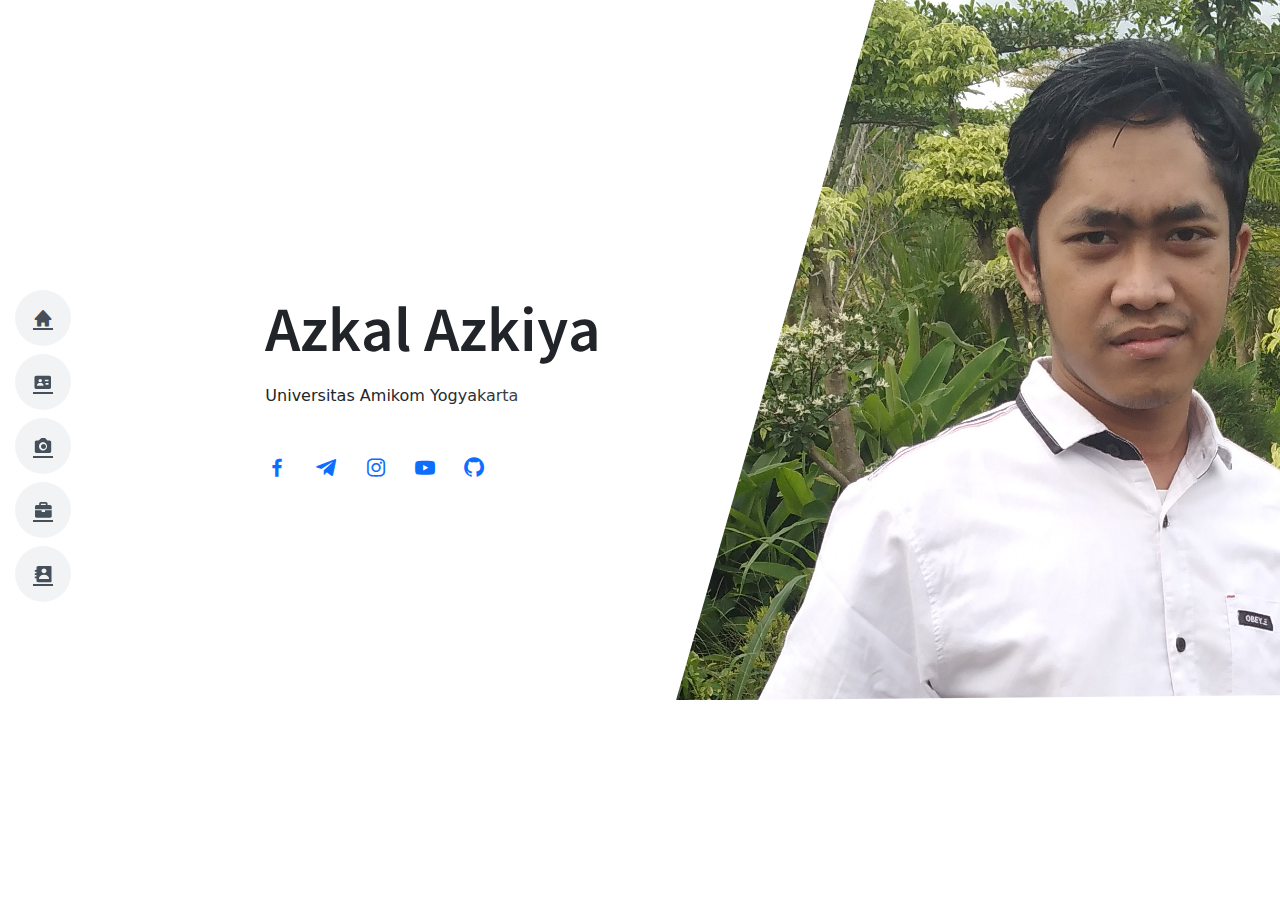
<file: index.html>
<!DOCTYPE html>
<html lang="en">
  <head>
    <meta charset="UTF-8" />
    <meta http-equiv="X-UA-Compatible" content="IE=edge" />
    <meta name="viewport" content="width=device-width, initial-scale=1.0" />
    <title>Portofolio | Azkal Azkiya</title>
    <link rel="shortcut icon" href="bahan/img/profilweb.png" />
    <link href="https://fonts.googleapis.com/css2?family=Noto+Sans+JP:wght@700&display=swap" rel="stylesheet" />
    <link rel="stylesheet" href="bahan/bootstrap/css/bootstrap.css" />
    <link rel="stylesheet" href="bahan/icofont/icofont.min.css" />
    <link rel="stylesheet" href="bahan/boxicons/css/boxicons.css" />
    <link rel="stylesheet" href="bahan/style.css" />
  </head>
  <body>
    <!-- Awal header Deskop -->
    <header id="header" class="d-flex flex-column justify-content-center">
      <nav class="nav-menu">
        <ul>
          <li>
            <a href="index.html">
              <i class="bx bxs-home"></i>
              <span>Home</span>
            </a>
          </li>
        </ul>
        <ul>
          <li>
            <a href="about.html">
              <i class="bx bxs-id-card"></i>
              <span>About Me</span>
            </a>
          </li>
        </ul>
        <ul>
          <li>
            <a href="galery.html">
              <i class="bx bxs-camera"></i>
              <span>Gallery</span>
            </a>
          </li>
        </ul>
        <ul>
          <li>
            <a href="skill.html">
              <i class="bx bxs-briefcase"></i>
              <span>Skills</span>
            </a>
          </li>
        </ul>
        <ul>
          <li>
            <a href="contact.html">
              <i class="bx bxs-contact"></i>
              <span>Kontak</span>
            </a>
          </li>
        </ul>
      </nav>
    </header>
    <!-- Akhir header Deskop -->

    <!-- Awal header Mobile  -->
    <nav class="navbar navbar-dark bg-dark fixed-top" id="mobile">
      <div class="container-fluid">
        <a class="navbar-brand" href="index.html">Portofolio</a>
        <button class="navbar-toggler" type="button" data-bs-toggle="offcanvas" data-bs-target="#offcanvasDarkNavbar" aria-controls="offcanvasDarkNavbar">
          <span class="navbar-toggler-icon"></span>
        </button>
        <div class="offcanvas offcanvas-end text-bg-dark" tabindex="-1" id="offcanvasDarkNavbar" aria-labelledby="offcanvasDarkNavbarLabel">
          <div class="offcanvas-header">
            <h5 class="offcanvas-title" id="offcanvasDarkNavbarLabel">Azkal Azkiya</h5>
            <button type="button" class="btn-close btn-close-white" data-bs-dismiss="offcanvas" aria-label="Close"></button>
          </div>
          <div class="offcanvas-body">
            <ul class="navbar-nav justify-content-end flex-grow-1 pe-3">
              <li class="nav-item">
                <a class="nav-link active" aria-current="page" href="index.html">Home</a>
              </li>
              <li class="nav-item">
                <a class="nav-link active" aria-current="page" href="about.html">About</a>
              </li>
              <li class="nav-item">
                <a class="nav-link active" aria-current="page" href="galery.html">Gallery</a>
              </li>
              <li class="nav-item">
                <a class="nav-link active" aria-current="page" href="skill.html">Skills</a>
              </li>
              <li class="nav-item">
                <a class="nav-link active" aria-current="page" href="contact.html">Kontak</a>
              </li>
            </ul>
          </div>
        </div>
      </div>
    </nav>
    <!-- Akhir header Mobile  -->
 
    <!-- Awal home -->
    <section id="hero">
      <div class="overflow-hidden">
        <div class="container-fluid col-xl-8">
          <div class="row flex-lg-nowrap align-items-sm-center">
            <div class="order-lg-1">
              <img id="fotodepan" src="bahan/img/aku.jpg" class="img-fluid" alt="Photo Profil" />
            </div>
            <div class="col-lg-6 text-center text-lg-start pt-lg-5 mt-xl-4">
              <div class="lc-block mb-3">
                <div editable="rich">
                  <h1 class="ml11 w-bold display-3">
                    <span class="text-wrapper">
                      <span class="line line1"></span>
                      <span class="letters">Azkal Azkiya</span>
                    </span>
                  </h1>
                </div>
              </div>

              <div class="lc-block mb-5">
                <div editable="rich">
                  <p class="rfs-8 ml12">Universitas Amikom Yogyakarta</p>
                </div>
              </div>

              <div class="social-links">
                <a href="https://www.facebook.com/azkal.azkiya.77770" class="facebook" target="_blank"><i class="bx bxl-facebook"></i></a>
                <a href="https://t.me/xseenpro" class="telegram" target="_blank"><i class="bx bxl-telegram"></i></a>
                <a href="https://www.instagram.com/kyadzkal" class="instagram" target="_blank"><i class="bx bxl-instagram"></i></a>
                <a href="https://www.youtube.com/channel/UCR5JI_h2ceTybYLtP6tUnwg" class="youtube" target="_self"><i class="bx bxl-youtube"></i></a>
                <a href="https://github.com/XseenPro" class="github" target="_blank"><i class="bx bxl-github"></i></a>
              </div>
            </div>
          </div>
        </div>
      </div>
    </section>

    <!-- Akhir home -->

    <script src="bahan/bootstrap/js/bootstrap.bundle.js"></script>
    <script src="bahan/script.js"></script>
    <script src="bahan/javascrip.js"></script>
  </body>
</html>
</file>
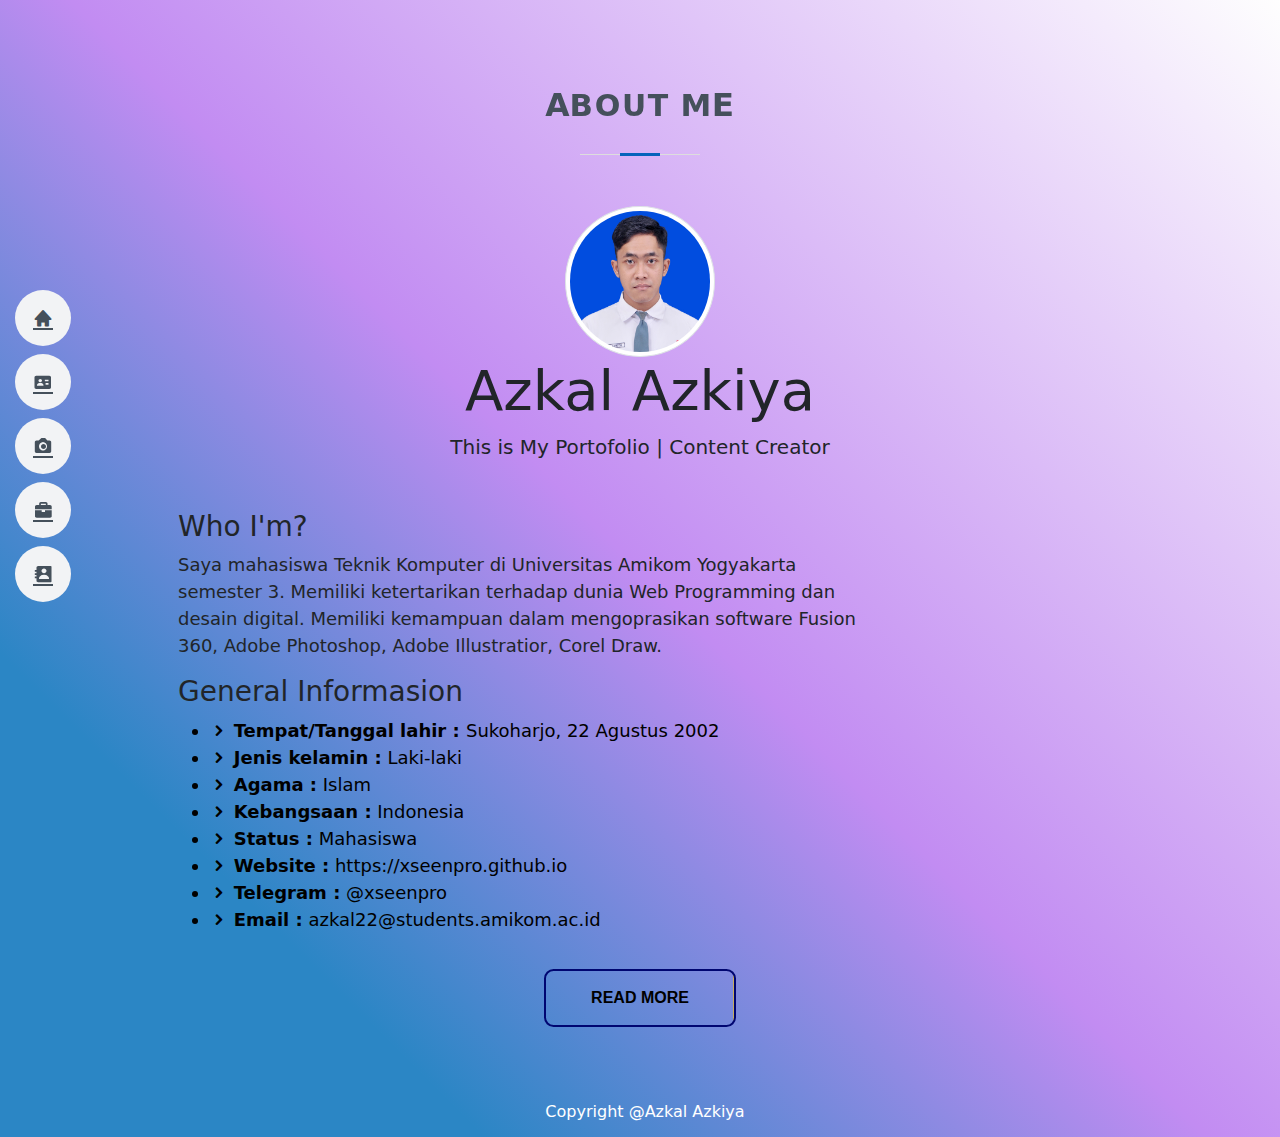
<file: about.html>
<!DOCTYPE html>
<html lang="en">
  <head>
    <meta charset="UTF-8" />
    <meta http-equiv="X-UA-Compatible" content="IE=edge" />
    <meta name="viewport" content="width=device-width, initial-scale=1.0" />
    <title>Portofolio | Azkal Azkiya</title>
    <link rel="shortcut icon" href="bahan/img/profilweb.png" />
    <link href="https://fonts.googleapis.com/css2?family=Noto+Sans+JP:wght@700&display=swap" rel="stylesheet" />
    <link rel="stylesheet" href="bahan/bootstrap/css/bootstrap.css" />
    <link rel="stylesheet" href="bahan/icofont/icofont.min.css" />
    <link rel="stylesheet" href="bahan/boxicons/css/boxicons.css" />
    <link rel="stylesheet" href="bahan/style.css" />
  </head>
  <body>
    <!-- Awal header Deskop -->
    <header id="header" class="d-flex flex-column justify-content-center">
      <nav class="nav-menu">
        <ul>
          <li>
            <a href="index.html">
              <i class="bx bxs-home"></i>
              <span>Home</span>
            </a>
          </li>
        </ul>
        <ul>
          <li>
            <a href="about.html">
              <i class="bx bxs-id-card"></i>
              <span>About Me</span>
            </a>
          </li>
        </ul>
        <ul>
          <li>
            <a href="galery.html">
              <i class="bx bxs-camera"></i>
              <span>Gallery</span>
            </a>
          </li>
        </ul>
        <ul>
          <li>
            <a href="skill.html">
              <i class="bx bxs-briefcase"></i>
              <span>Skills</span>
            </a>
          </li>
        </ul>
        <ul>
          <li>
            <a href="contact.html">
              <i class="bx bxs-contact"></i>
              <span>Kontak</span>
            </a>
          </li>
        </ul>
      </nav>
    </header>
    <!-- Akhir header Deskop -->

    <!-- Awal header Mobile  -->
    <nav class="navbar navbar-dark bg-dark fixed-top" id="mobile">
      <div class="container-fluid">
        <a class="navbar-brand" href="index.html">Portofolio</a>
        <button class="navbar-toggler" type="button" data-bs-toggle="offcanvas" data-bs-target="#offcanvasDarkNavbar" aria-controls="offcanvasDarkNavbar">
          <span class="navbar-toggler-icon"></span>
        </button>
        <div class="offcanvas offcanvas-end text-bg-dark" tabindex="-1" id="offcanvasDarkNavbar" aria-labelledby="offcanvasDarkNavbarLabel">
          <div class="offcanvas-header">
            <h5 class="offcanvas-title" id="offcanvasDarkNavbarLabel">Azkal Azkiya</h5>
            <button type="button" class="btn-close btn-close-white" data-bs-dismiss="offcanvas" aria-label="Close"></button>
          </div>
          <div class="offcanvas-body">
            <ul class="navbar-nav justify-content-end flex-grow-1 pe-3">
              <li class="nav-item">
                <a class="nav-link active" aria-current="page" href="index.html">Home</a>
              </li>
              <li class="nav-item">
                <a class="nav-link active" aria-current="page" href="about.html">About</a>
              </li>
              <li class="nav-item">
                <a class="nav-link active" aria-current="page" href="galery.html">Gallery</a>
              </li>
              <li class="nav-item">
                <a class="nav-link active" aria-current="page" href="skill.html">Skills</a>
              </li>
              <li class="nav-item">
                <a class="nav-link active" aria-current="page" href="contact.html">Kontak</a>
              </li>
            </ul>
          </div>
        </div>
      </div>
    </nav>
    <!-- Akhir header Mobile  -->

    <!-- Awal About  -->
    <section id="about">
      <div class="container">
        <div class="section-title">
          <h2 class="ml9">
            <span class="text-wrapper">
              <span class="letters">About Me</span>
            </span>
          </h2>
        </div>
        <center>
          <img src="bahan/img/2693.jpg" alt="Azkal Azkiya" width="150" class="rounded-circle img-thumbnail" />
          <h1 class="display-4">Azkal Azkiya</h1>
          <p class="lead">This is My Portofolio | Content Creator</p>
        </center>
        <div class="isi">
          <div class="col-md-8 pt-4 pt-md-0">
            <h3>Who I'm?</h3>
            <p style="font-size: 18px">
              Saya mahasiswa Teknik Komputer di Universitas Amikom Yogyakarta semester 3. Memiliki ketertarikan terhadap dunia Web Programming dan desain digital. Memiliki kemampuan dalam mengoprasikan software Fusion 360, Adobe Photoshop,
              Adobe Illustratior, Corel Draw.
            </p>
          </div>
          <div class="col-md-8 pt-4 pt-md-0">
            <h3>General Informasion</h3>
            <div class="row" style="font-size: 18px">
              <div class="col-md-12" style="color: rgb(0, 0, 0)">
                <ul class="data">
                  <li>
                    <i class="icofont-rounded-right"></i>
                    <strong>Tempat/Tanggal lahir : </strong> Sukoharjo, 22 Agustus 2002
                  </li>
                  <li>
                    <i class="icofont-rounded-right"></i>
                    <strong>Jenis kelamin :</strong> Laki-laki
                  </li>
                  <li>
                    <i class="icofont-rounded-right"></i>
                    <strong>Agama :</strong> Islam
                  </li>
                  <li>
                    <i class="icofont-rounded-right"></i>
                    <strong>Kebangsaan :</strong> Indonesia
                  </li>
                  <li>
                    <i class="icofont-rounded-right"></i>
                    <strong>Status :</strong> Mahasiswa
                  </li>
                  <li>
                    <i class="icofont-rounded-right"></i>
                    <strong>Website :</strong>
                    <a href="https://github.com/XseenPro" target="_blank"> https://xseenpro.github.io</a>
                  </li>
                  <li>
                    <i class="icofont-rounded-right"></i>
                    <strong>Telegram :</strong>
                    <a href="https://t.me/xseenpro" target="_blank"> @xseenpro</a>
                  </li>
                  <li>
                    <i class="icofont-rounded-right"></i>
                    <strong>Email :</strong>
                    <a href="mailto:azkal22@students.amikom.ac.id">azkal22@students.amikom.ac.id</a>
                  </li>
                </ul>
              </div>
            </div>
          </div>
        </div>
        <center>
          <button type="button" class="btn fourth" data-bs-toggle="collapse" data-bs-target="#collapseExample" aria-expanded="false" aria-controls="collapseExample">Read More</button>
        </center>
        <div class="resume" id="resume">
          <div class="collapse" id="collapseExample">
            <div class="card card-body">
              <div class="row">
                <div class="col-lg-6">
                  <h3 class="resume-title">RIWAYAT PENDIDIKAN</h3>
                  <div class="resume-item">
                    <h4>SEKOLAH DASAR</h4>
                    <h5>2009 - 2015</h5>
                    <p><em>SDN MUSTOKOREJO</em></p>
                    <p>Saya menempuh pendidikan dasar tepat 6 tahun lamanya. Saya masuk sekolah dasar pada umur 7. Saya lulus dengan nilai 242,0.</p>
                  </div>
                  <div class="resume-item">
                    <h4>SEKOLAH MENENGAH PERTAMA</h4>
                    <h5>2015 - 2018</h5>
                    <p><em>SMPN 2 KALASAN</em></p>
                    <p>
                      Saya menempuh pendidikan SMP 3 tahun lamanya. Sewaktu SMP banyak prestasi yang saya torehkan. Salah-satunya berhasil memperoleh nilai UN pada mata pelajaran Matematika tertinggi di sekolahan dan masuk peringkat 20
                      besar tingkat kabupaten dengan nilai yang didapatkan 9,75.
                    </p>
                  </div>
                  <div class="resume-item">
                    <h4>SEKOLAH MENENGAH ATAS</h4>
                    <h5>2018 - 2021</h5>
                    <p><em>SMAN 1 NGEMPLAK</em></p>
                    <p>Saya menempuh pendidikan SMA 3 tahun lamanya. Di SMA saya banyak mengikuti organisasi baik internal maupun eksternal. Saya lulus dengan nilai rata-rata pada semua mata pelajaran 85,60</p>
                  </div>
                  <div class="resume-item">
                    <h4>PENDIDIKAN TINGGI</h4>
                    <h5>2021 - Sekarang</h5>
                    <p><em>UNIVERSITAS AMIKOM YOGYAKARTA</em></p>
                    <p>Saat web ini ditulis, saya kuliah di Universitas Amikom Yogyakarta dengan mengambil gelar S1 pada program studi Teknik Komputer.</p>
                  </div>
                </div>
                <div class="col-lg-6">
                  <h3 class="resume-title">PENGALAMAN ORGANISASI</h3>
                  <div class="resume-item">
                    <h4>SEKERTARIS ROHIS SMAN 1 NGEMPLAK</h4>
                    <h5>2018 - 2019</h5>
                    <p><em>ROHIS SMAN 1 NGEMPLAK</em></p>
                    <ul>
                      <li>Pernah menjabat sebagai sekertaris rohis SMAN 1 Ngemplak selama 1 tahun</li>
                    </ul>
                  </div>
                  <div class="resume-item">
                    <h4>WAKIL ROHIS SMAN 1 NGEMPLAK</h4>
                    <h5>2019 - 2020</h5>
                    <p><em>ROHIS SMAN 1 NGEMPLAK</em></p>
                    <ul>
                      <li>Pernah menjabat sebagai wakil rohis SMAN 1 Ngemplak selama 1 tahun</li>
                    </ul>
                  </div>
                  <div class="resume-item">
                    <h4>PEMBINA PRAMUKA SMAN 1 NGEMPLAK</h4>
                    <h5>2019 - 2020</h5>
                    <p><em>DEWAN AMBALAN SMAN 1 NGEMPLAK</em></p>
                    <ul>
                      <li>Pernah menjabat sebagai pembina pramuka SMAN 1 Ngemplak selama 1 tahun.</li>
                      <li>Dengan tugas untuk mendidik ambalan/peserta pramuka sesuai peraturan yang berlaku</li>
                    </ul>
                  </div>
                  <div class="resume-item">
                    <h4>PEMBINA TONTI SMAN 1 NGEMPLAK</h4>
                    <h5>2019 - 2020</h5>
                    <p><em>OSIS SMAN 1 NGEMPLAK</em></p>
                    <ul>
                      <li>Pernah menjabat sebagai pembina tonti pramuka SMAN 1 Ngemplak selama 1 tahun.</li>
                      <li>
                        Dengan tugas untuk mendidik para murid untuk dapat melakukan gerakan baris-berbaris yang baik untuk pengibaran bendera merah-putih baik dari kecamatan, kabupaten maupun provinsi serta bersiap jika ada perlombaan
                        baris-berbaris yang akan datang
                      </li>
                    </ul>
                  </div>
                </div>
              </div>
            </div>
          </div>
        </div>
        <div class="footer">Copyright @Azkal Azkiya</div>
      </div>
    </section>
    <!-- Akhir About  -->

    <script src="bahan/bootstrap/js/bootstrap.bundle.js"></script>
    <script src="bahan/script.js"></script>
    <script src="bahan/script2.js"></script>
  </body>
</html>
</file>
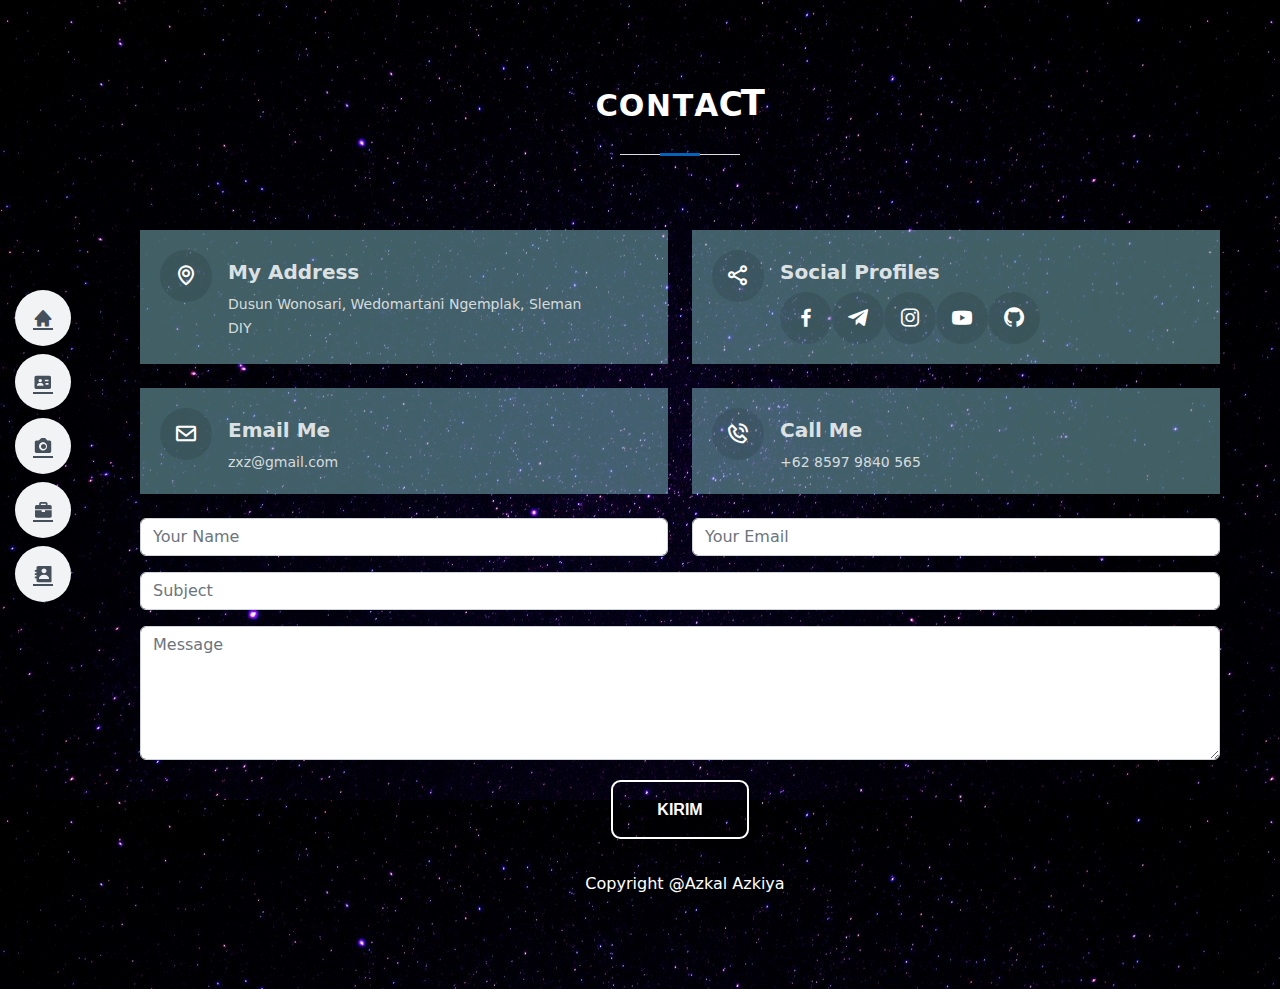
<file: contact.html>
<!DOCTYPE html>
<html lang="en">
  <head>
    <meta charset="UTF-8" />
    <meta http-equiv="X-UA-Compatible" content="IE=edge" />
    <meta name="viewport" content="width=device-width, initial-scale=1.0" />
    <title>Portofolio | Azkal Azkiya</title>
    <link rel="shortcut icon" href="bahan/img/profilweb.png" />
    <link href="https://fonts.googleapis.com/css2?family=Noto+Sans+JP:wght@700&display=swap" rel="stylesheet" />
    <link rel="stylesheet" href="bahan/bootstrap/css/bootstrap.css" />
    <link rel="stylesheet" href="bahan/icofont/icofont.min.css" />
    <link rel="stylesheet" href="bahan/boxicons/css/boxicons.css" />
    <link rel="stylesheet" href="bahan/style.css" />
  </head>
  <body>
    <!-- Awal header Deskop -->
    <header id="header" class="d-flex flex-column justify-content-center">
      <nav class="nav-menu">
        <ul>
          <li>
            <a href="index.html">
              <i class="bx bxs-home"></i>
              <span>Home</span>
            </a>
          </li>
        </ul>
        <ul>
          <li>
            <a href="about.html">
              <i class="bx bxs-id-card"></i>
              <span>About Me</span>
            </a>
          </li>
        </ul>
        <ul>
          <li>
            <a href="galery.html">
              <i class="bx bxs-camera"></i>
              <span>Gallery</span>
            </a>
          </li>
        </ul>
        <ul>
          <li>
            <a href="skill.html">
              <i class="bx bxs-briefcase"></i>
              <span>Skills</span>
            </a>
          </li>
        </ul>
        <ul>
          <li>
            <a href="contact.html">
              <i class="bx bxs-contact"></i>
              <span>Kontak</span>
            </a>
          </li>
        </ul>
      </nav>
    </header>
    <!-- Akhir header Deskop -->

    <!-- Awal header Mobile  -->
    <nav class="navbar navbar-dark bg-dark fixed-top" id="mobile">
      <div class="container-fluid">
        <a class="navbar-brand" href="index.html">Portofolio</a>
        <button class="navbar-toggler" type="button" data-bs-toggle="offcanvas" data-bs-target="#offcanvasDarkNavbar" aria-controls="offcanvasDarkNavbar">
          <span class="navbar-toggler-icon"></span>
        </button>
        <div class="offcanvas offcanvas-end text-bg-dark" tabindex="-1" id="offcanvasDarkNavbar" aria-labelledby="offcanvasDarkNavbarLabel">
          <div class="offcanvas-header">
            <h5 class="offcanvas-title" id="offcanvasDarkNavbarLabel">Azkal Azkiya</h5>
            <button type="button" class="btn-close btn-close-white" data-bs-dismiss="offcanvas" aria-label="Close"></button>
          </div>
          <div class="offcanvas-body">
            <ul class="navbar-nav justify-content-end flex-grow-1 pe-3">
              <li class="nav-item">
                <a class="nav-link active" aria-current="page" href="index.html">Home</a>
              </li>
              <li class="nav-item">
                <a class="nav-link active" aria-current="page" href="about.html">About</a>
              </li>
              <li class="nav-item">
                <a class="nav-link active" aria-current="page" href="galery.html">Gallery</a>
              </li>
              <li class="nav-item">
                <a class="nav-link active" aria-current="page" href="skill.html">Skills</a>
              </li>
              <li class="nav-item">
                <a class="nav-link active" aria-current="page" href="contact.html">Kontak</a>
              </li>
            </ul>
          </div>
        </div>
      </div>
    </nav>
    <!-- Akhir header Mobile  -->

    <!-- Awal Kontak  -->
    <section id="contact" class="contact">
      <div class="container-fluid">
        <div class="section-title">
          <h2 class="ml9" style="color: white;">
          <span class="text-wrapper">
          <span class="letters">Contact</span>
          </span>
        </h2>
        </div>  

        <div class="row mt-4">
          <div class="col-md-6 d-flex align-items-stretch">
            <div class="info-box">
              <i class="bx bx-map"></i>
              <h3>My Address</h3>
              <p>Dusun Wonosari, Wedomartani Ngemplak, Sleman<br>DIY</br></p>
            </div>
          </div>

          <div class="col-md-6 mt-4 mt-md-0 d-flex align-items-stretch">
            <div class="info-box">
              <i class="bx bx-share-alt"></i>
              <h3>Social Profiles</h3>
              <div class="social-links">
                <a href="https://www.facebook.com/azkal.azkiya.77770" class="facebook" target="_blank"><i class="bx bxl-facebook"></i></a>
                <a href="https://t.me/xseenpro" class="telegram" target="_blank"><i class="bx bxl-telegram"></i></a>
                <a href="https://www.instagram.com/kyadzkal" class="instagram" target="_blank"><i class="bx bxl-instagram"></i></a>
                <a href="https://www.youtube.com/channel/UCR5JI_h2ceTybYLtP6tUnwg" class="youtube" target="_blank"><i class="bx bxl-youtube"></i></a>
                <a href="https://github.com/XseenPro" class="github" target="_blank"><i class="bx bxl-github"></i></a>
              </div>
            </div>
          </div>

          <div class="col-md-6 mt-4 d-flex align-items-stretch">
            <div class="info-box">
              <i class="bx bx-envelope"></i>
              <h3>Email Me</h3>
              <p>zxz@gmail.com</p>
            </div>
          </div>
          <div class="col-md-6 mt-4 d-flex align-items-stretch">
            <div class="info-box">
              <i class="bx bx-phone-call"></i>
              <h3>Call Me</h3>
              <p>+62 8597 9840 565</p>
            </div>
          </div>
        </div>

        <form action="#" method="post" role="form" class="mt-4">
          <div class="row">
            <div class="col-md-6 form-group">
              <input type="text" name="name" class="form-control" id="name" placeholder="Your Name" required />
            </div>
            <div class="col-md-6 form-group mt-3 mt-md-0">
              <input type="email" class="form-control" name="email" id="email" placeholder="Your Email" required />
            </div>
          </div>
          <div class="form-group mt-3">
            <input type="text" class="form-control" name="subject" id="subject" placeholder="Subject" required />
          </div>
          <div class="form-group mt-3">
            <textarea class="form-control" name="message" rows="5" placeholder="Message" required></textarea>
          </div>
          <center><button type="button" class="btn btn-outline-success" style="color: white; border-color:white;">Kirim</button></center>
        </form>
      </div>
      <div class="footer" style="color:white; position: static; bottom: 0">Copyright @Azkal Azkiya</div>
    </section>
    <!-- Akhir Kontak  -->
    <script src="bahan/bootstrap/js/bootstrap.bundle.js"></script>
    <script src="bahan/script.js"></script>
    <script src="bahan/script2.js"></script>
  </body>
</html>
</file>
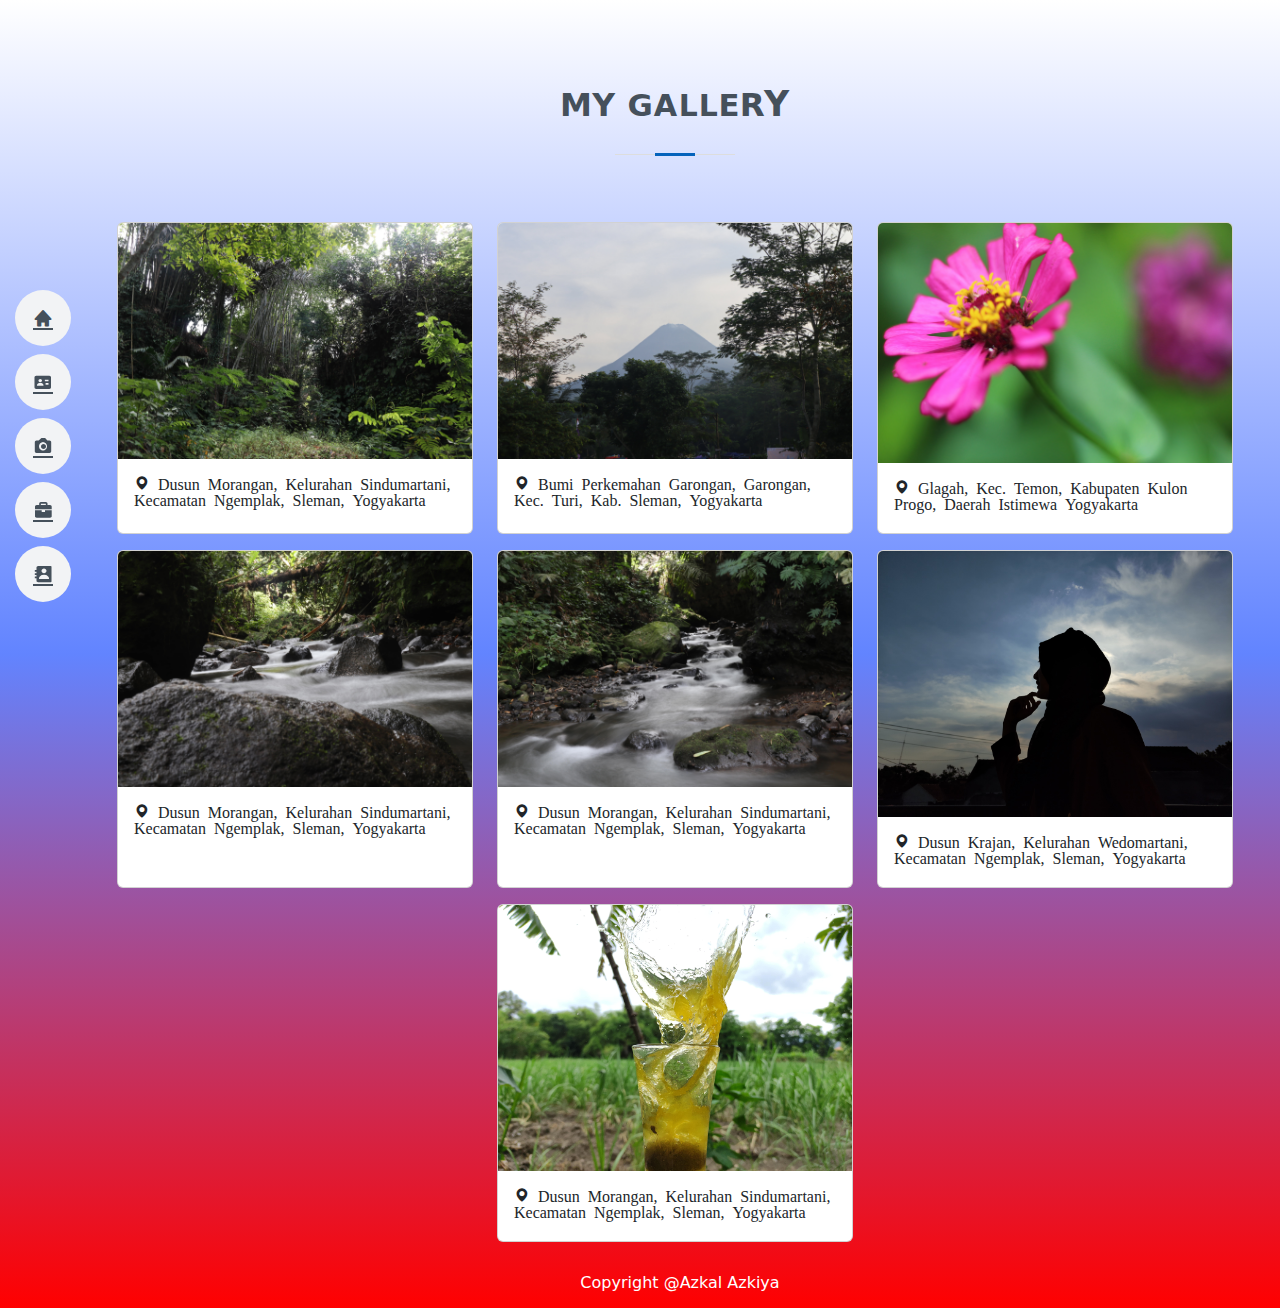
<file: galery.html>
<!DOCTYPE html>
<html lang="en">
  <head>
    <meta charset="UTF-8" />
    <meta http-equiv="X-UA-Compatible" content="IE=edge" />
    <meta name="viewport" content="width=device-width, initial-scale=1.0" />
    <title>Portofolio | Azkal Azkiya</title>
    <link rel="shortcut icon" href="bahan/img/profilweb.png" />
    <link href="https://fonts.googleapis.com/css2?family=Noto+Sans+JP:wght@700&display=swap" rel="stylesheet" />
    <link rel="stylesheet" href="bahan/bootstrap/css/bootstrap.css" />
    <link rel="stylesheet" href="bahan/icofont/icofont.min.css" />
    <link rel="stylesheet" href="bahan/boxicons/css/boxicons.css" />
    <link rel="stylesheet" href="bahan/style.css" />
  </head>
  <body>
    <!-- Awal header Deskop -->
    <header id="header" class="d-flex flex-column justify-content-center">
      <nav class="nav-menu">
        <ul>
          <li>
            <a href="index.html">
              <i class="bx bxs-home"></i>
              <span>Home</span>
            </a>
          </li>
        </ul>
        <ul>
          <li>
            <a href="about.html">
              <i class="bx bxs-id-card"></i>
              <span>About Me</span>
            </a>
          </li>
        </ul>
        <ul>
          <li>
            <a href="galery.html">
              <i class="bx bxs-camera"></i>
              <span>Gallery</span>
            </a>
          </li>
        </ul>
        <ul>
          <li>
            <a href="skill.html">
              <i class="bx bxs-briefcase"></i>
              <span>Skills</span>
            </a>
          </li>
        </ul>
        <ul>
          <li>
            <a href="contact.html">
              <i class="bx bxs-contact"></i>
              <span>Kontak</span>
            </a>
          </li>
        </ul>
      </nav>
    </header>
    <!-- Akhir header Deskop -->

    <!-- Awal header Mobile  -->
    <nav class="navbar navbar-dark bg-dark fixed-top" id="mobile">
      <div class="container-fluid">
        <a class="navbar-brand" href="index.html">Portofolio</a>
        <button class="navbar-toggler" type="button" data-bs-toggle="offcanvas" data-bs-target="#offcanvasDarkNavbar" aria-controls="offcanvasDarkNavbar">
          <span class="navbar-toggler-icon"></span>
        </button>
        <div class="offcanvas offcanvas-end text-bg-dark" tabindex="-1" id="offcanvasDarkNavbar" aria-labelledby="offcanvasDarkNavbarLabel">
          <div class="offcanvas-header">
            <h5 class="offcanvas-title" id="offcanvasDarkNavbarLabel">Azkal Azkiya</h5>
            <button type="button" class="btn-close btn-close-white" data-bs-dismiss="offcanvas" aria-label="Close"></button>
          </div>
          <div class="offcanvas-body">
            <ul class="navbar-nav justify-content-end flex-grow-1 pe-3">
              <li class="nav-item">
                <a class="nav-link active" aria-current="page" href="index.html">Home</a>
              </li>
              <li class="nav-item">
                <a class="nav-link active" aria-current="page" href="about.html">About</a>
              </li>
              <li class="nav-item">
                <a class="nav-link active" aria-current="page" href="galery.html">Gallery</a>
              </li>
              <li class="nav-item">
                <a class="nav-link active" aria-current="page" href="skill.html">Skills</a>
              </li>
              <li class="nav-item">
                <a class="nav-link active" aria-current="page" href="contact.html">Kontak</a>
              </li>
            </ul>
          </div>
        </div>
      </div>
    </nav>
    <!-- Akhir header Mobile  -->

    <!-- Awal Gallery  -->
    <section id="galery">
      <div class="container">
        <div class="row text-center mb-3">
          <div class="col">
            <div class="section-title">
              <h2 class="ml9">
              <span class="text-wrapper">
              <span class="letters">My Gallery</span>
              </span>  
              </h2>
            </div> 
          </div>
        </div>
        <div class="row justify-content-center">
          <div class="col-md-4 mb-3">
            <div class="card">
              <img src="bahan/img/1-min.jpg" class="card-img-top" alt="foto galery" />
              <div class="card-body">
                <p class="card-text bx bxs-map"></nbsp>  Dusun Morangan, Kelurahan Sindumartani, Kecamatan Ngemplak, Sleman, Yogyakarta</p>
              </div>
            </div>
          </div>
          <div class="col-md-4 mb-3">
            <div class="card">
              <img src="bahan/img/2-min.jpg" class="card-img-top" alt="foto galery" />
              <div class="card-body">
                <p class="card-text bx bxs-map"></nbsp>  Bumi Perkemahan Garongan, Garongan, Kec. Turi, Kab. Sleman, Yogyakarta</p>
              </div>
            </div>
          </div>
          <div class="col-md-4 mb-3">
            <div class="card">
              <img src="bahan/img/3-min.jpg" class="card-img-top" alt="foto galery" />
              <div class="card-body">
                <p class="card-text bx bxs-map"></nbsp>  Glagah, Kec. Temon, Kabupaten Kulon Progo, Daerah Istimewa Yogyakarta</p>
              </div>
            </div>
          </div>
          <div class="col-md-4 mb-3">
            <div class="card">
              <img src="bahan/img/10-min.jpg" class="card-img-top " alt="foto galery" />
              <div class="card-body">
                <p class="card-text bx bxs-map"></nbsp>  Dusun Morangan, Kelurahan Sindumartani, Kecamatan Ngemplak, Sleman, Yogyakarta</p>
              </div>
            </div>
          </div>
          <div class="col-md-4 mb-3">
            <div class="card">
              <img src="bahan/img/12-min.jpg" class="card-img-top " alt="foto galery" />
              <div class="card-body">
                <p class="card-text bx bxs-map"></nbsp>  Dusun Morangan, Kelurahan Sindumartani, Kecamatan Ngemplak, Sleman, Yogyakarta</p>
              </div>
            </div>
          </div>
          <div class="col-md-4 mb-3">
            <div class="card">
              <img src="bahan/img/7-min.jpg" class="card-img-top " alt="foto galery" />
              <div class="card-body">
                <p class="card-text bx bxs-map"></nbsp>  Dusun Krajan, Kelurahan Wedomartani, Kecamatan Ngemplak, Sleman, Yogyakarta</p>
              </div>
            </div>
          </div>
          <div class="col-md-4 mb-3">
            <div class="card">
              <img src="bahan/img/8-min.jpg" class="card-img-top " alt="foto galery" />
              <div class="card-body">
                <p class="card-text bx bxs-map"></nbsp>  Dusun Morangan, Kelurahan Sindumartani, Kecamatan Ngemplak, Sleman, Yogyakarta</p>
              </div>
            </div>
          </div>
        </div>
      </div>
      <div class="footer">
        Copyright @Azkal Azkiya
      </div>
    </section>

    <script src="bahan/bootstrap/js/bootstrap.bundle.js"></script>
    <script src="bahan/script.js"></script>
    <script src="bahan/script2.js"></script>
  </body>
</html>
</file>
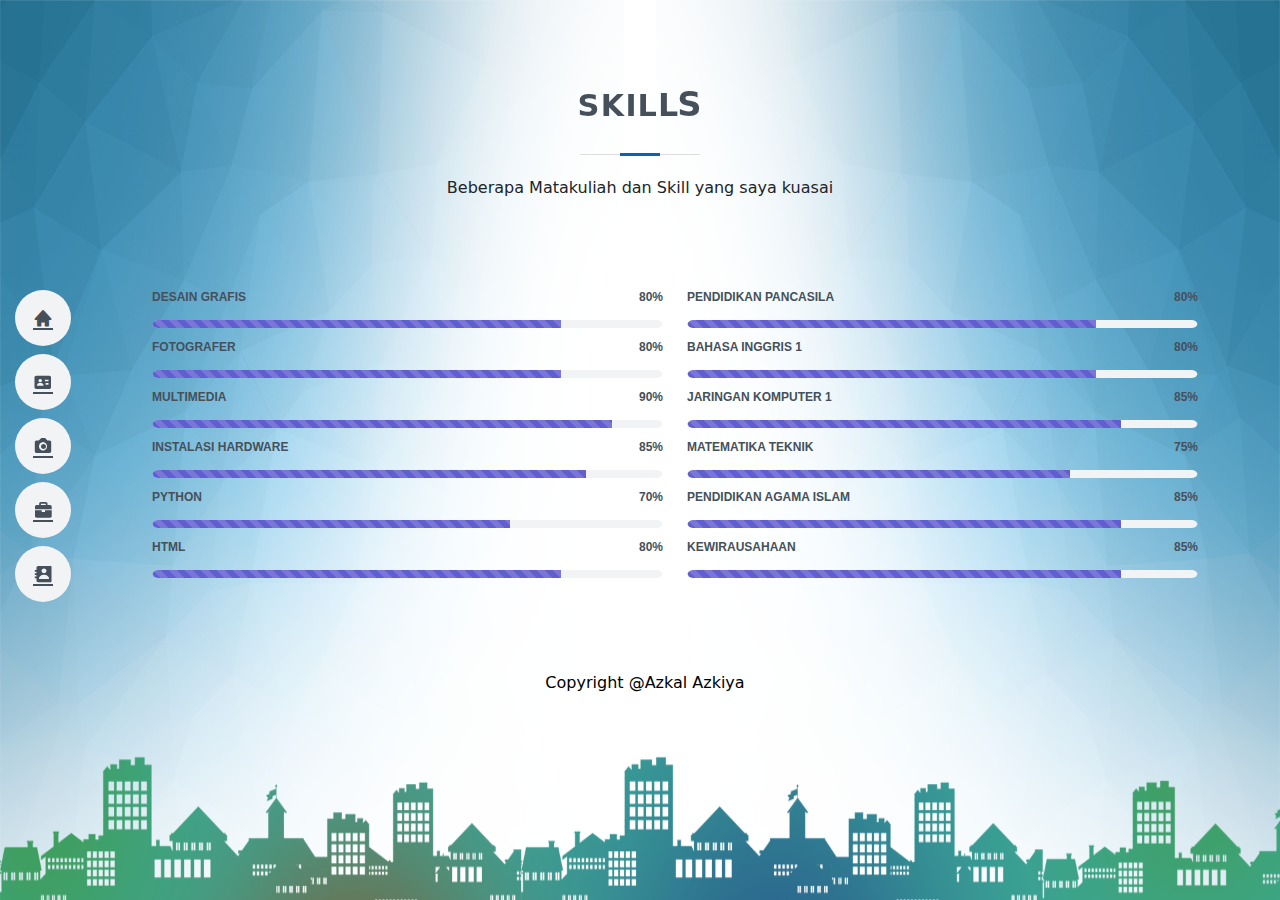
<file: skill.html>
<!DOCTYPE html>
<html lang="en">
  <head>
    <meta charset="UTF-8" />
    <meta http-equiv="X-UA-Compatible" content="IE=edge" />
    <meta name="viewport" content="width=device-width, initial-scale=1.0" />
    <title>Portofolio | Azkal Azkiya</title>
    <link rel="shortcut icon" href="bahan/img/profilweb.png" />
    <link href="https://fonts.googleapis.com/css2?family=Noto+Sans+JP:wght@700&display=swap" rel="stylesheet" />
    <link rel="stylesheet" href="bahan/bootstrap/css/bootstrap.css" />
    <link rel="stylesheet" href="bahan/icofont/icofont.min.css" />
    <link rel="stylesheet" href="bahan/boxicons/css/boxicons.css" />
    <link rel="stylesheet" href="bahan/style.css" />
  </head>
  <body>
    <!-- Awal header Deskop -->
    <header id="header" class="d-flex flex-column justify-content-center">
      <nav class="nav-menu">
        <ul>
          <li>
            <a href="index.html">
              <i class="bx bxs-home"></i>
              <span>Home</span>
            </a>
          </li>
        </ul>
        <ul>
          <li>
            <a href="about.html">
              <i class="bx bxs-id-card"></i>
              <span>About Me</span>
            </a>
          </li>
        </ul>
        <ul>
          <li>
            <a href="galery.html">
              <i class="bx bxs-camera"></i>
              <span>Gallery</span>
            </a>
          </li>
        </ul>
        <ul>
          <li>
            <a href="skill.html">
              <i class="bx bxs-briefcase"></i>
              <span>Skills</span>
            </a>
          </li>
        </ul>
        <ul>
          <li>
            <a href="contact.html">
              <i class="bx bxs-contact"></i>
              <span>Kontak</span>
            </a>
          </li>
        </ul>
      </nav>
    </header>
    <!-- Akhir header Deskop -->

    <!-- Awal header Mobile  -->
    <nav class="navbar navbar-dark bg-dark fixed-top" id="mobile">
      <div class="container-fluid">
        <a class="navbar-brand" href="index.html">Portofolio</a>
        <button class="navbar-toggler" type="button" data-bs-toggle="offcanvas" data-bs-target="#offcanvasDarkNavbar" aria-controls="offcanvasDarkNavbar">
          <span class="navbar-toggler-icon"></span>
        </button>
        <div class="offcanvas offcanvas-end text-bg-dark" tabindex="-1" id="offcanvasDarkNavbar" aria-labelledby="offcanvasDarkNavbarLabel">
          <div class="offcanvas-header">
            <h5 class="offcanvas-title" id="offcanvasDarkNavbarLabel">Azkal Azkiya</h5>
            <button type="button" class="btn-close btn-close-white" data-bs-dismiss="offcanvas" aria-label="Close"></button>
          </div>
          <div class="offcanvas-body">
            <ul class="navbar-nav justify-content-end flex-grow-1 pe-3">
              <li class="nav-item">
                <a class="nav-link active" aria-current="page" href="index.html">Home</a>
              </li>
              <li class="nav-item">
                <a class="nav-link active" aria-current="page" href="about.html">About</a>
              </li>
              <li class="nav-item">
                <a class="nav-link active" aria-current="page" href="galery.html">Gallery</a>
              </li>
              <li class="nav-item">
                <a class="nav-link active" aria-current="page" href="skill.html">Skills</a>
              </li>
              <li class="nav-item">
                <a class="nav-link active" aria-current="page" href="contact.html">Kontak</a>
              </li>
            </ul>
          </div>
        </div>
      </div>
    </nav>
    <!-- Akhir header Mobile  -->

    <!-- Awal Skills  -->
    <section id="skills" class="skills section-bg">
      <div class="container">
        <div class="section-title">
          <h2 class="ml9">
            <span class="text-wrapper">
              <span class="letters">Skills</span>
            </span>
          </h2>
          <p>Beberapa Matakuliah dan Skill yang saya kuasai</p>
        </div>

        <div class="row skills-content">
          <div class="col-md-6">
            <div class="progress">
              <span class="skill">DESAIN GRAFIS<i class="val">80%</i></span>
              <div class="progress progress-bar-wrap">
                <div class="progress-bar progress-bar-striped progress-bar-animated" role="progressbar" aria-label="Animated striped example" aria-valuenow="75" aria-valuemin="0" aria-valuemax="100" style="width: 80%"></div>
              </div>
            </div>
            <div class="progress">
              <span class="skill">FOTOGRAFER<i class="val">80%</i></span>
              <div class="progress progress-bar-wrap">
                <div class="progress-bar progress-bar-striped progress-bar-animated" role="progressbar" aria-label="Animated striped example" aria-valuenow="75" aria-valuemin="0" aria-valuemax="100" style="width: 80%"></div>
              </div>
            </div>
            <div class="progress">
              <span class="skill">MULTIMEDIA<i class="val">90%</i></span>
              <div class="progress progress-bar-wrap">
                <div class="progress-bar progress-bar-striped progress-bar-animated" role="progressbar" aria-label="Animated striped example" aria-valuenow="75" aria-valuemin="0" aria-valuemax="100" style="width: 90%"></div>
              </div>
            </div>
            <div class="progress">
              <span class="skill">INSTALASI HARDWARE<i class="val">85%</i></span>
              <div class="progress progress-bar-wrap">
                <div class="progress-bar progress-bar-striped progress-bar-animated" role="progressbar" aria-label="Animated striped example" aria-valuenow="75" aria-valuemin="0" aria-valuemax="100" style="width: 85%"></div>
              </div>
            </div>
            <div class="progress">
              <span class="skill">PYTHON<i class="val">70%</i></span>
              <div class="progress progress-bar-wrap">
                <div class="progress-bar progress-bar-striped progress-bar-animated" role="progressbar" aria-label="Animated striped example" aria-valuenow="75" aria-valuemin="0" aria-valuemax="100" style="width: 70%"></div>
              </div>
            </div>
            <div class="progress">
              <span class="skill">HTML<i class="val">80%</i></span>
              <div class="progress progress-bar-wrap">
                <div class="progress-bar progress-bar-striped progress-bar-animated" role="progressbar" aria-label="Animated striped example" aria-valuenow="75" aria-valuemin="0" aria-valuemax="100" style="width: 80%"></div>
              </div>
            </div>
          </div>

          <div class="col-md-6">
            <div class="progress">
              <span class="skill">PENDIDIKAN PANCASILA<i class="val">80%</i></span>
              <div class="progress progress-bar-wrap">
                <div class="progress-bar progress-bar-striped progress-bar-animated" role="progressbar" aria-label="Animated striped example" aria-valuenow="75" aria-valuemin="0" aria-valuemax="100" style="width: 80%"></div>
              </div>
            </div>
            <div class="progress">
              <span class="skill">BAHASA INGGRIS 1<i class="val">80%</i></span>
              <div class="progress progress-bar-wrap">
                <div class="progress-bar progress-bar-striped progress-bar-animated" role="progressbar" aria-label="Animated striped example" aria-valuenow="75" aria-valuemin="0" aria-valuemax="100" style="width: 80%"></div>
              </div>
            </div>
            <div class="progress">
              <span class="skill">JARINGAN KOMPUTER 1<i class="val">85%</i></span>
              <div class="progress progress-bar-wrap">
                <div class="progress-bar progress-bar-striped progress-bar-animated" role="progressbar" aria-label="Animated striped example" aria-valuenow="75" aria-valuemin="0" aria-valuemax="100" style="width: 85%"></div>
              </div>
            </div>
            <div class="progress">
              <span class="skill">MATEMATIKA TEKNIK<i class="val">75%</i></span>
              <div class="progress progress-bar-wrap">
                <div class="progress-bar progress-bar-striped progress-bar-animated" role="progressbar" aria-label="Animated striped example" aria-valuenow="75" aria-valuemin="0" aria-valuemax="100" style="width: 75%"></div>
              </div>
            </div>
            <div class="progress">
              <span class="skill">PENDIDIKAN AGAMA ISLAM<i class="val">85%</i></span>
              <div class="progress progress-bar-wrap">
                <div class="progress-bar progress-bar-striped progress-bar-animated" role="progressbar" aria-label="Animated striped example" aria-valuenow="75" aria-valuemin="0" aria-valuemax="100" style="width: 85%"></div>
              </div>
            </div>
            <div class="progress">
              <span class="skill">KEWIRAUSAHAAN<i class="val">85%</i></span>
              <div class="progress progress-bar-wrap">
                <div class="progress-bar progress-bar-striped progress-bar-animated" role="progressbar" aria-label="Animated striped example" aria-valuenow="75" aria-valuemin="0" aria-valuemax="100" style="width: 85%"></div>
              </div>
            </div>
          </div>
        </div>
      </div>
      <div class="footer" style="color: rgb(0, 0, 0); position: static; bottom: 0">Copyright @Azkal Azkiya</div>
    </section>
    <!-- Akhir Skills  -->
    <script src="bahan/bootstrap/js/bootstrap.bundle.js"></script>
    <script src="bahan/script.js"></script>
    <script src="bahan/script2.js"></script>
  </body>
</html>
</file>
<file: bahan/style.css>
* {
  margin: 0;
  padding: 0;
}
body {
  margin: auto;
  padding: auto;
  /* background-color: #49fc08; */
}
html {
  position: relative;
}
body,
html {
  height: 100%;
  width: 100%;
}
a:hover {
  color: #067ded;
  text-decoration: none;
}
/* Awal Header  */
#header {
  position: fixed;
  top: 0;
  left: 0;
  bottom: 0;
  transition: all 0.5s;
  padding: 15px;
  overflow-y: auto;
}
#mobile {
  position: fixed;
  top: 0;
  left: 0;
  width: 100%;
  display: flex;
  z-index: 9999;
  padding-bottom: 12px;
  background-color: #0563bb;
}
#offcanvasDarkNavbar {
  opacity: 0.9;
}
@media (max-width: 992px) {
  #header .nav-menu {
    display: none;
  }
  #fotodepan {
    height: 100%;
    width: 70%;
    clip-path: circle();
    position: center;
  }
  #hero .letters {
    font-size: 30px;
  }
  #hero .social-links a {
    margin-right: 13px;
    margin-left: 7px;
  }
  #hero .social-links a .facebook {
    margin-left: 0;
  }
}
@media (min-width: 992px) {
  #mobile {
    display: none;
  }
  #fotodepan {
    clip-path: polygon(25% 0%, 100% 0%, 100% 99%, 0% 100%);
  }
  .nav-menu a {
    width: 56px;
  }
  .nav-menu a span {
    display: none;
    color: #fff;
  }
}
/* Akhir  Header  */

/* Awal Navbar  */
.nav-menu * {
  margin: 0;
  padding: 0;
  list-style: none;
}
.nav-menu > ul > li {
  position: relative;
  white-space: nowrap;
}
.nav-menu a {
  display: flex;
  align-items: center;
  color: #45505b;
  padding: 10px 18px;
  margin-bottom: 8px;
  transition: 0.3s;
  font-size: 15px;
  border-radius: 50px;
  background: #f2f3f5;
  height: 56px;
  width: 100%;
  overflow: hidden;
}

.nav-menu a i {
  font-size: 20px;
}

.nav-menu a span {
  padding: 0 5px 0 7px;
  color: #45505b;
}
.nav-menu a:hover,
.nav-menu .active > a,
.nav-menu li:hover > a {
  color: #fff;
  background: #0563bb;
}

.nav-menu a:hover span,
.nav-menu .active > a span,
.nav-menu li:hover > a span {
  color: #fff;
}

.nav-menu a:hover,
.nav-menu li:hover > a {
  width: 100%;
  color: #fff;
}

.nav-menu a:hover span,
.nav-menu li:hover > a span {
  display: block;
}

/* Akhir Navbar  */

/* Awal Index */
#hero {
  width: 100%;
  height: 100vh;
}
#hero .social-links {
  margin-top: 30px;
}
#hero h1 {
  font-family: "Noto Sans JP", sans-serif;
}

#hero .social-links a {
  font-size: 24px;
  display: inline-block;
  line-height: 1;
  margin-right: 20px;
  transition: 0.3s;
}

#hero .social-links a:hover {
  color: #f30606;
}
@media (max-width: 992px) {
  #hero {
    text-align: center;
    padding-top: 50%;
    align-content: center;
    margin: 0 auto;
  }
}
@media (min-width: 922px) {
  #hero {
    /* padding-bottom: 10%; */
    margin: 0 auto;
    padding-left: 3rem;
  }
}

/* Akhir Index */

/* Awal About */
#about {
  padding-top: 5rem;
  background-color: #ff3cac;
  background-image: linear-gradient(225deg, #fefefe 0%, #c28cf2 50%, #2b86c5 80%);
  height: auto;
}
#about a {
  color: black;
  text-decoration: none;
}
/* Button  */
.btn {
  box-sizing: border-box;
  -webkit-appearance: none;
  -moz-appearance: none;
  appearance: none;
  background-color: transparent;
  border: 2px solid #000481;
  border-radius: 0.6em;
  color: #030303;
  cursor: pointer;
  display: flex;
  align-self: center;
  font-size: 1rem;
  font-weight: 400;
  line-height: 1;
  margin: 20px;
  padding: 1.2em 2.8em;
  text-decoration: none;
  text-align: center;
  text-transform: uppercase;
  font-family: "Montserrat", sans-serif;
  font-weight: 700;
}
.btn:hover,
.btn:focus {
  color: #fff;
  outline: 0;
}
.fourth {
  border-color: #000671;
  color: rgb(0, 0, 0);
  background-image: linear-gradient(45deg, #f1c40f 50%, transparent 50%);
  background-position: 100%;
  background-size: 400%;
}
.fourth:hover {
  background-position: 0;
}
/* Akhir Button  */
.resume .resume-title {
  font-size: 26px;
  font-weight: 700;
  margin-top: 20px;
  margin-bottom: 20px;
  color: #050d18;
}

.resume .resume-item {
  padding: 0 0 20px 20px;
  margin-top: -2px;
  border-left: 2px solid #1f5297;
  position: relative;
}

.resume .resume-item h4 {
  line-height: 18px;
  font-size: 18px;
  font-weight: 600;
  text-transform: uppercase;
  font-family: "Poppins", sans-serif;
  color: #050d18;
  margin-bottom: 10px;
}

.resume .resume-item h5 {
  font-size: 16px;
  background: #e4edf9;
  display: inline-block;
  font-weight: 600;
  margin-bottom: 10px;
  width: 100%;
}

.resume .resume-item ul {
  padding-left: 20px;
}

.resume .resume-item ul li {
  padding-bottom: 10px;
}

.resume .resume-item:last-child {
  padding-bottom: 0;
}

.resume .resume-item::before {
  position: absolute;
  width: 16px;
  height: 16px;
  border-radius: 50px;
  left: -9px;
  top: 0;
  background: #fff;
  border: 2px solid #1f5297;
}
.card-body {
  background-color: transparent;
  border: 0 solid transparent;
}
#resume {
  padding-top: 40px;
}
@media (max-width: 992px) {
  #about {
    height: fit-content;
    align-items: center;
    padding: 3rem;
    padding-top: 5rem;
  }
}
@media (min-width: 992px) {
  .isi {
    padding-top: 2rem;
    padding-left: 6rem;
  }
  #resume {
    padding-left: 3rem;
  }
}
/* Akhir About */

/* Awal galery */
#galery {
  padding-top: 5rem;
  background-color: #ffffff;
  background-image: linear-gradient(180deg, #ffffff 0%, #6284ff 50%, #ff0000 100%);
  width: 100%;
  height: fit-content;
  padding-left: 70px;
  background-size: contain;
}
.card {
  width: 100%;
  height: 100%;
}

@media (max-width: 992px) {
  #galery {
    align-items: center;
    padding: 3rem;
    padding-top: 5rem;
  }
}
@media (min-width: 992px) {
}
/* Akhir galery */

/* Awal Skill */
#skills {
  padding-top: 5rem;
  background-image: url(../bahan/img/background1.png);
  background-repeat: no-repeat;
  background-size: 100% 100%;
}
.skills .progress {
  height: 50px;
  display: block;
  background: none;
}
.skills-content {
  padding-left: 70px;
  padding-top: 3rem;
  padding-bottom: 5rem;
}
.skills .progress .skill {
  padding: 10px 0;
  margin: 0 0 4px 0;
  /* text-transform: uppercase; */
  display: block;
  font-weight: 600;
  font-family: "Poppins", sans-serif;
  color: #45505b;
}

.skills .progress .skill .val {
  float: right;
  font-style: normal;
}

.skills .progress-bar-wrap {
  background: #f2f3f5;
}

.skills .progress-bar {
  height: 10px;
  background-color: #0b05bba0;
}
@media (max-width: 992px) {
  #skills {
    height: fit-content;
  }
}
@media (min-width: 992px) {
  #skills {
    height: 100%;
  }
}
/* Akhir Skill */

/* Awal Contact */
#contact {
  padding-top: 5rem;
  padding-bottom: 5rem;
  padding-left: 5rem;
  background-image: url(../bahan/img/9-min.jpg);
  height: fit-content;
}
.contact .info-box {
  color: #000000;
  padding: 20px;
  width: 100%;
  background: rgba(140, 206, 215, 0.462);
}

.contact .info-box i.bx {
  font-size: 24px;
  color: #ffffff;
  border-radius: 50%;
  padding: 14px;
  float: left;
  background: rgba(0, 0, 0, 0.1);
}

.contact .info-box h3 {
  font-size: 20px;
  color: rgba(255, 255, 255, 0.838);
  font-weight: 700;
  margin: 10px 0 8px 68px;
}

.contact .info-box p {
  padding: 0;
  color: rgba(255, 255, 255, 0.789);
  line-height: 24px;
  font-size: 14px;
  margin: 0 0 0 68px;
}
.contact .info-box .social-links {
  margin: 0px 0 0 68px;
  display: flex;
}
.contact .info-box .social-links a {
  font-size: 18px;
  line-height: 1;
}
#contact .social-links a .bx:hover {
  background-color: #8ffd98e4;
  color: #000000;
}
#contact .bx:hover {
  background-color: #8ffd98e4;
  color: #000000;
}

@media (max-width: 992px) {
  #contact {
    background-size: 100% 100%;
    background-repeat: no-repeat;
    width: fit-content;
    padding-right: 3rem;
    padding-left: 3rem;
    height: fit-content;
  }
  .skills-content {
    align-items: center;
    padding: 3rem;
  }
}
@media (min-width: 992px) {
  #contact {
    /* height: 100%; */
    padding-left: 8rem;
    padding-right: 3rem;
  }
}

/* Akhir Contact */

/* nama bergerak */
.ml9 {
  position: relative;
  font-weight: 200;
  font-size: 4em;
}

.ml9 .text-wrapper {
  position: relative;
  display: inline-block;
  padding-top: 0.2em;
  padding-right: 0.05em;
  padding-bottom: 0.1em;
  overflow: hidden;
}

.ml9 .letter {
  transform-origin: 50% 100%;
  display: inline-block;
  line-height: 1em;
}

.ml11 {
  font-weight: 600;
  font-size: 3.5em;
}

.ml11 .text-wrapper {
  position: relative;
  display: inline-block;
  padding-top: 0.1em;
  padding-right: 0.05em;
  padding-bottom: 0.15em;
}

.ml11 .line {
  opacity: 0;
  position: absolute;
  left: 0;
  height: 100%;
  width: 3px;
  background-color: rgb(255, 8, 8);
  transform-origin: 0 50%;
}

.ml11 .line1 {
  top: 0;
  left: 0;
}

.ml11 .letter {
  display: inline-block;
  line-height: 1em;
}
.section-title {
  text-align: center;
  padding-bottom: 30px;
}

.section-title h2 {
  font-size: 32px;
  font-weight: bold;
  text-transform: uppercase;
  margin-bottom: 20px;
  padding-bottom: 20px;
  position: relative;
  color: #45505b;
}

.section-title h2::before {
  content: "";
  position: absolute;
  display: block;
  width: 120px;
  height: 1px;
  background: #ddd;
  bottom: 1px;
  left: calc(50% - 60px);
}

.section-title h2::after {
  content: "";
  position: absolute;
  display: block;
  width: 40px;
  height: 3px;
  background: #0563bb;
  bottom: 0;
  left: calc(50% - 20px);
}

.section-title p {
  margin-bottom: 0;
}
/* akhir nama bergerak */

/* Awal Footer  */
.footer {
  width: 100%;
  height: 50px;
  padding-left: 10px;
  line-height: 50px;
  background: transparent;
  text-align: center;
  color: #fff;
}
/* Akhir Footer  */
</file>
